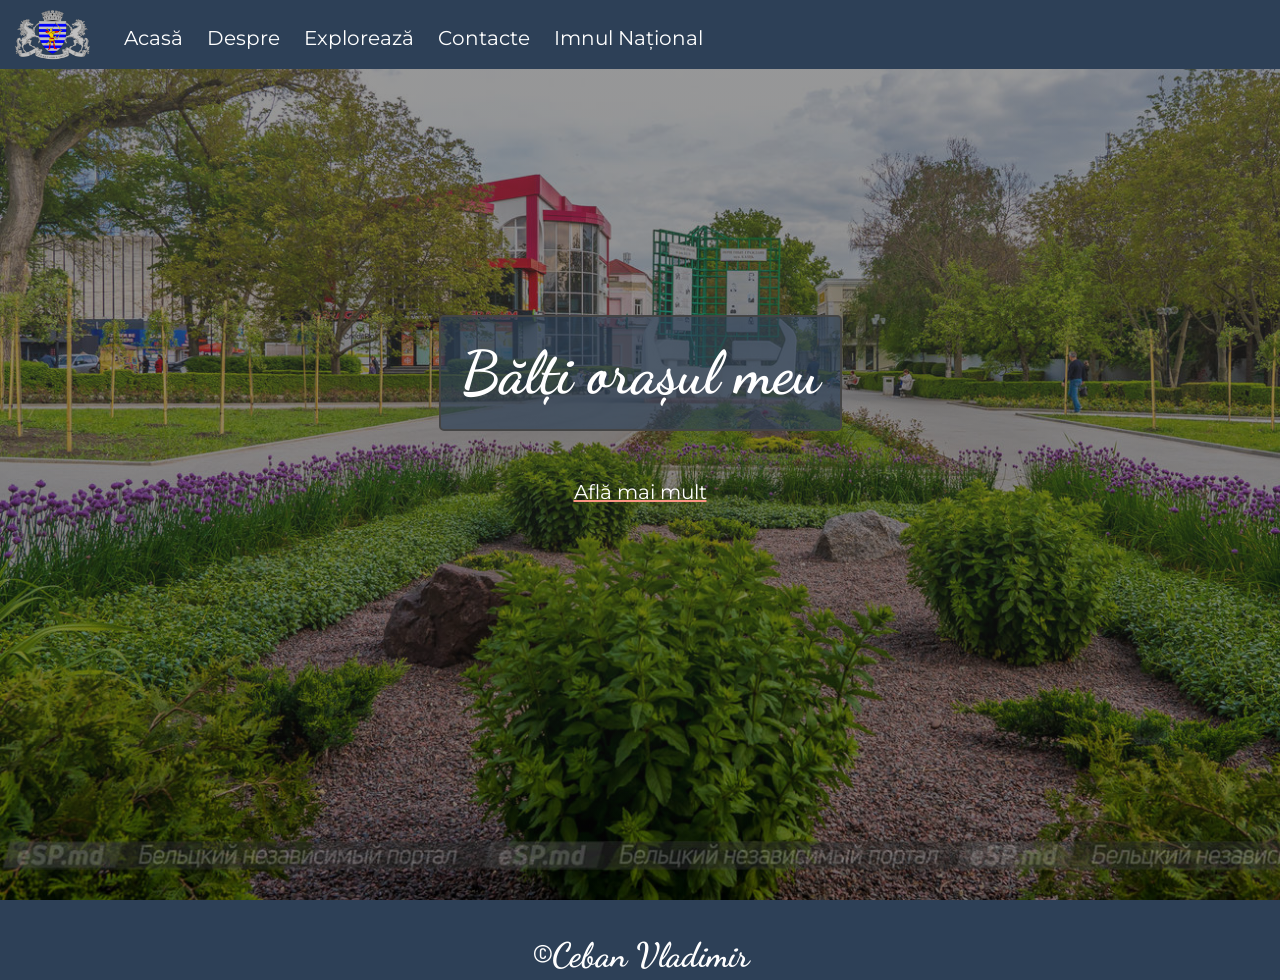
<file: index.html>
<!DOCTYPE html>
<html>
<head>
    <meta charset="UTF-8">
    <meta name="viewport" content="width=device-width, initial-scale=1.0">
    <link rel="stylesheet" href="css/style.css">
 <link rel="stylesheet" href="https://cdnjs.cloudflare.com/ajax/libs/font-awesome/6.1.1/css/all.min.css"/>
 <link rel="icon" href="images/favicon.png">
    <script src="js/script.js"></script> 
      <title>Bălți-localitatea mea</title>
      
</head>
<body>
    <header>
      <img class="logo" src="images/flag.jpg">
      <navbar> 
<a href="../index.html">Acasă</a>
<a href="pages/despre.html">Despre</a>
<a href="pages/exploreaza">Explorează</a>
<a href="pages/contacte.html">Contacte</a>
 <a href="pages/Imn.html">Imnul Național</a>

      </navbar>
    </header>
    <main>
<section id="index">
  <div class="index-info">
   <h1>Bălți orașul meu</h1><br>
   <a href="pages/despre.html" class="link-index">Află mai mult</a>
</div>
</section>

    </main>
    <footer>
     <h2 ><span>©Ceban Vladimir</span></h2>
    </footer>
</body>
</html>
</file>
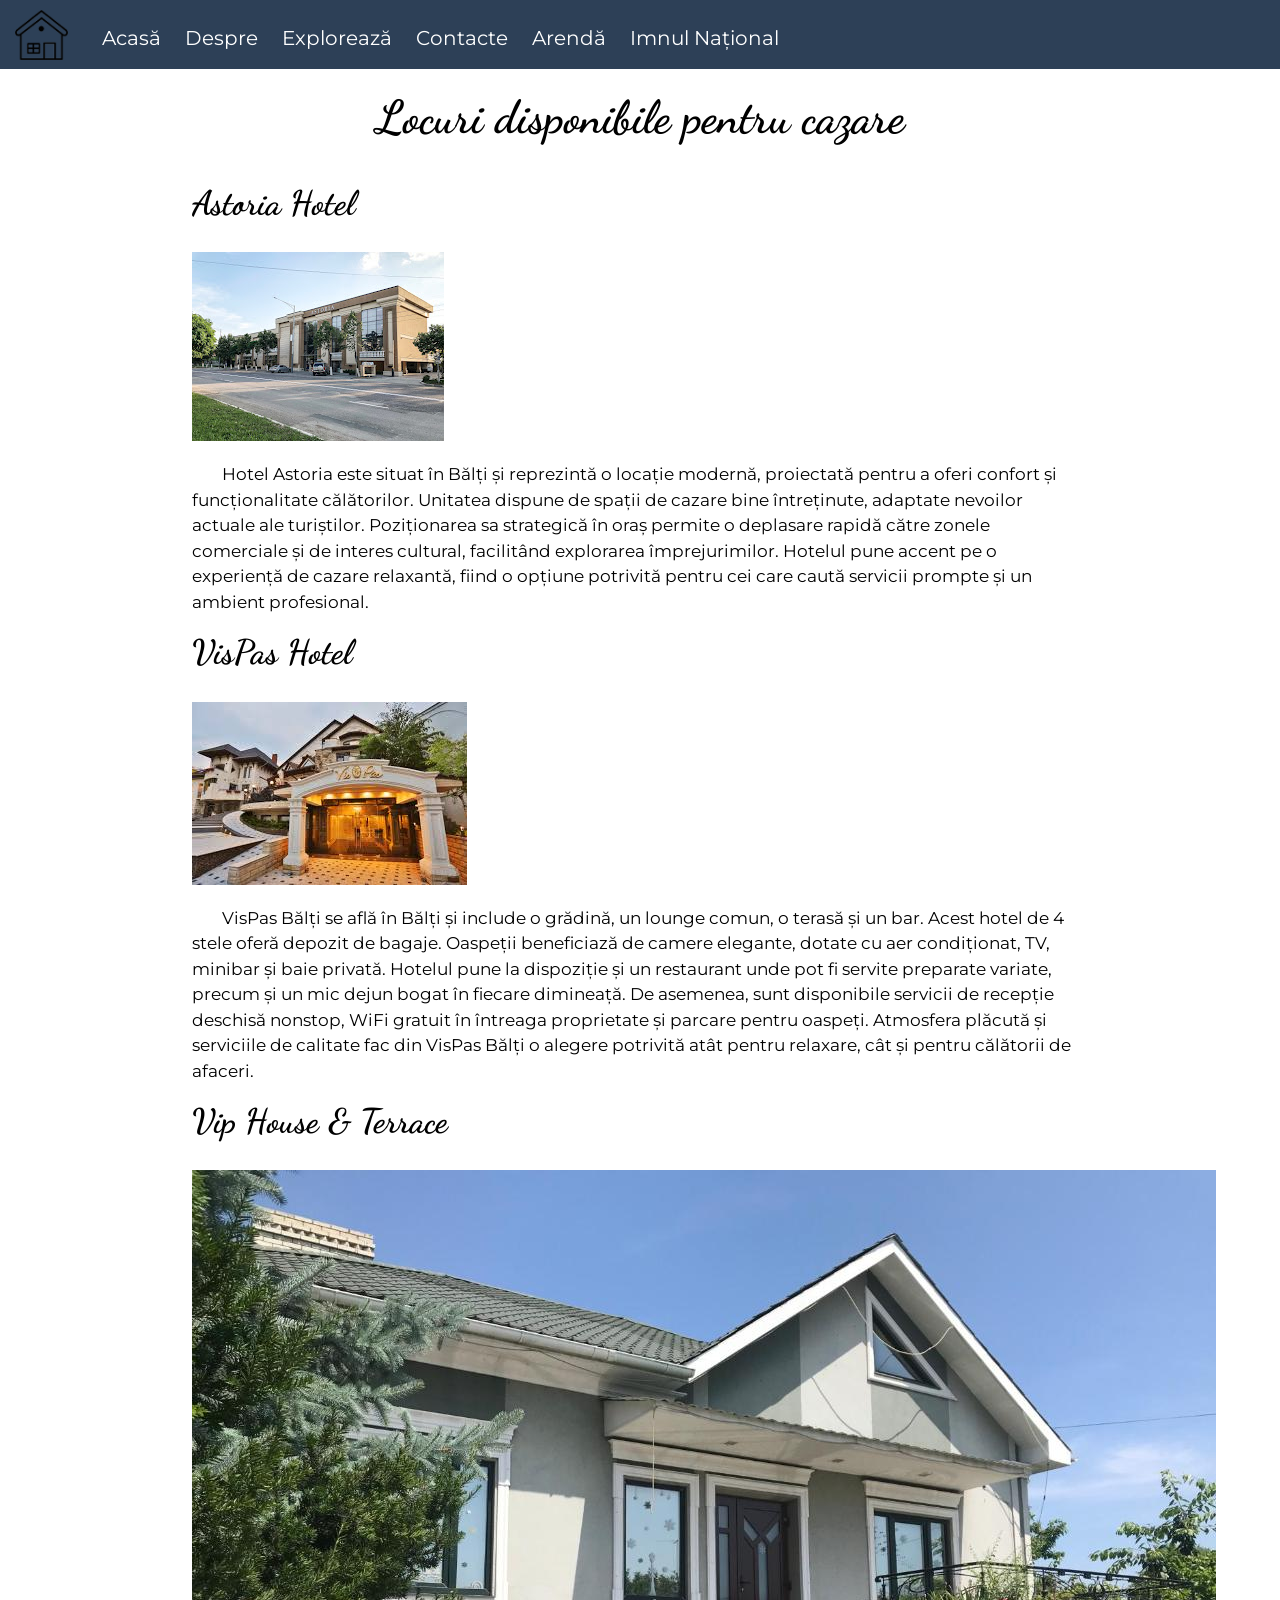
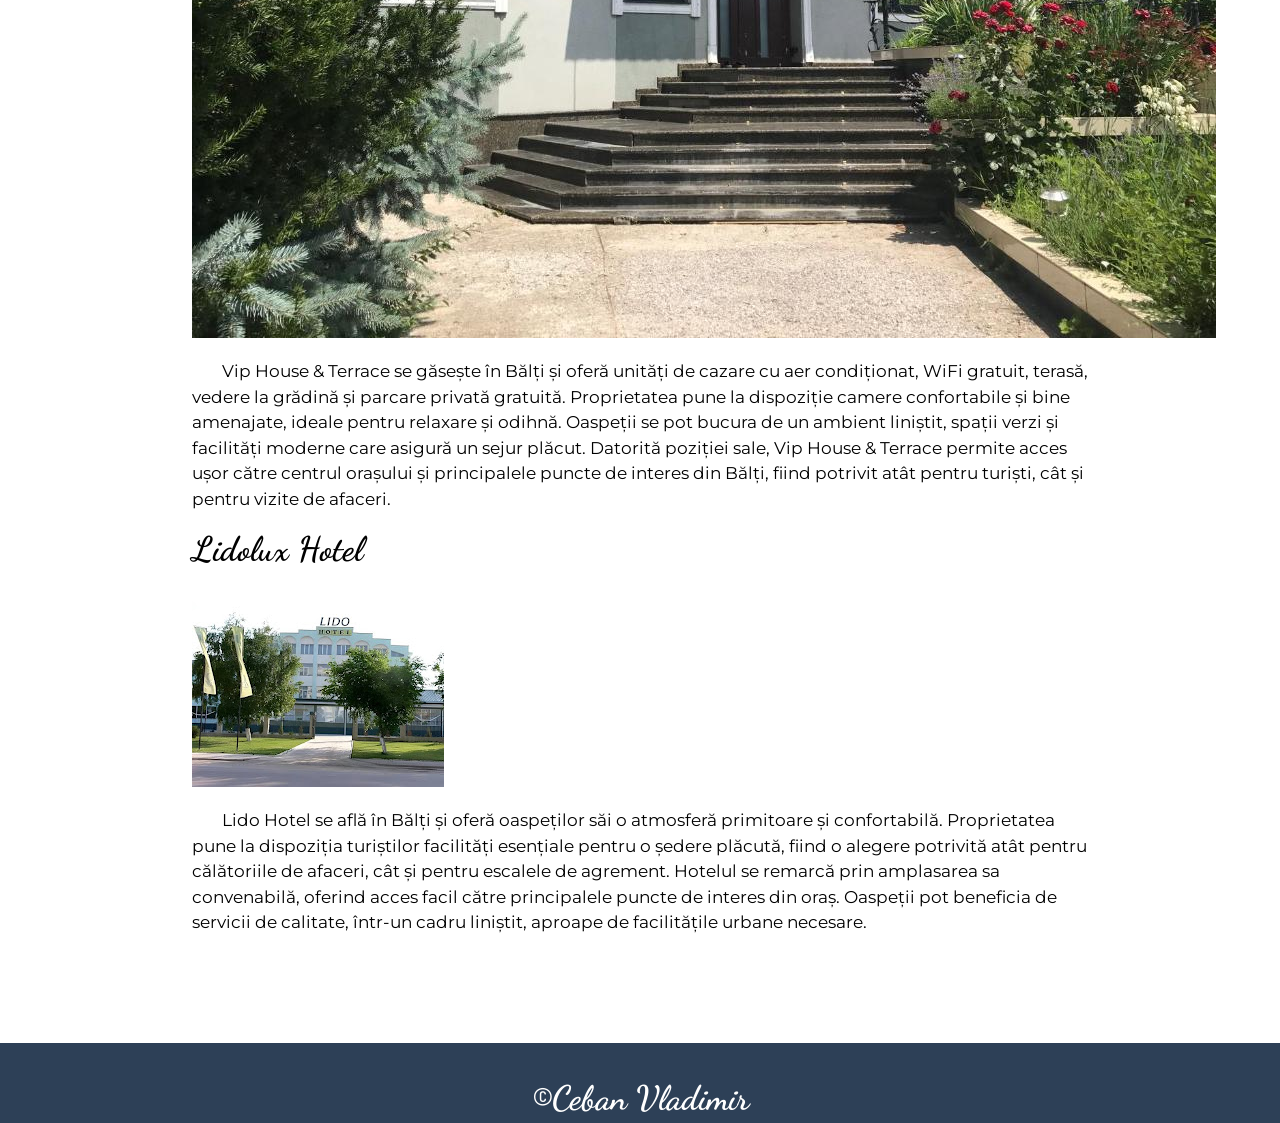
<file: pages/Arenda.html>
<!DOCTYPE html>
<html lang="en">
<head>
    <meta charset="UTF-8">
    <meta name="viewport" content="width=device-width, initial-scale=1.0">

<link rel="stylesheet" href="../css/style.css">
<link rel="stylesheet" href="https://cdnjs.cloudflare.com/ajax/libs/font-awesome/6.1.1/css/all.min.css"/>
<link rel="icon" href="../images/favicon.png">
<script src="../js/script.js"></script>



    <title>Bălți - orașul meu</title>
</head>
<body>

    <header>
        <img class="logo" src="../images/house.png" alt="Логотип">
        <navbar> 
                <a href="../index.html">Acasă</a>
            <a href="../pages/despre.html">Despre</a>
            <a href="../pages/exploreaza.html">Explorează</a>
            <a href="../pages/contacte.html">Contacte</a>
            <a href="../pages/Arenda.html">Arendă</a>
            <a href="../pages/imn.html">Imnul Național</a>
            
        </navbar>
             <i id="hamburger" onclick="mobileMenu()" class="fa-solid fa-bars"></i>
    </header>

    <main>

        <section>
            <h1 class="centered">Locuri disponibile pentru cazare</h1>

            <div class="loc1">

                <h2>Astoria Hotel </h2>
                <a href="http://www.astoria.md/">
                <img src="../images/astore.jpg" alt="Памятник Штефану Великому">
                </a>
                <p>
Hotel Astoria este situat în Bălți și reprezintă o locație modernă, proiectată pentru a oferi confort și funcționalitate călătorilor. Unitatea dispune de spații de cazare bine întreținute, adaptate nevoilor actuale ale turiștilor. Poziționarea sa strategică în oraș permite o deplasare rapidă către zonele comerciale și de interes cultural, facilitând explorarea împrejurimilor. Hotelul pune accent pe o experiență de cazare relaxantă, fiind o opțiune potrivită pentru cei care caută servicii prompte și un ambient profesional.

                </p>
                  
            </div>

            <div class="loc1">
                <h2>VisPas Hotel</h2>
                <a href="https://www.booking.com/hotel/md/vispas-balti.ro.html?aid=356980&label=gog235jc-10CAMY6QcoggJCBWJhbHRpSCBYA2iOAYgBAZgBM7gBF8gBDNgBA-gBAfgBAYgCAagCAbgCnbGYzwbAAgHSAiRjNzgwMGY2ZS0wOGU5LTQ4MTctYjFhMi0xNmVmMzRiOTc3Y2LYAgHgAgE&sid=5adafab9e6fa892282bb2fe4f128343d&dest_id=2124901&dest_type=hotel&dist=0&group_adults=2&group_children=0&hapos=1&hpos=1&nflt=sth%3D8&no_rooms=1&req_adults=2&req_children=0&room1=A%2CA&sb_price_type=total&sr_order=popularity&srepoch=1776689996&srpvid=72195b643d5111f0&type=total&ucfs=1&">
                <img src="../images/cazare2.png" alt="Памятник Штефану Великому">
                </a>
                <p>VisPas Bălți se află în Bălți și include o grădină, un lounge comun, o terasă și un bar. Acest hotel de 4 stele oferă depozit de bagaje.

Oaspeții beneficiază de camere elegante, dotate cu aer condiționat, TV, minibar și baie privată. Hotelul pune la dispoziție și un restaurant unde pot fi servite preparate variate, precum și un mic dejun bogat în fiecare dimineață.

De asemenea, sunt disponibile servicii de recepție deschisă nonstop, WiFi gratuit în întreaga proprietate și parcare pentru oaspeți. Atmosfera plăcută și serviciile de calitate fac din VisPas Bălți o alegere potrivită atât pentru relaxare, cât și pentru călătorii de afaceri.
                </p>
            </div>

            <div class="loc1">
                <h2>Vip House & Terrace  </h2>
                <a href="https://www.booking.com/hotel/md/vip-house.ro.html?aid=356980&label=gog235jc-10CAMY6QcoggJCBWJhbHRpSCBYA2iOAYgBAZgBM7gBF8gBDNgBA-gBAfgBAYgCAagCAbgCnbGYzwbAAgHSAiRjNzgwMGY2ZS0wOGU5LTQ4MTctYjFhMi0xNmVmMzRiOTc3Y2LYAgHgAgE&sid=5adafab9e6fa892282bb2fe4f128343d&dest_id=5125071&dest_type=hotel&dist=0&group_adults=2&group_children=0&hapos=21&hpos=21&nflt=sth%3D8&no_rooms=1&req_adults=2&req_children=0&room1=A%2CA&sb_price_type=total&sr_order=popularity&srepoch=1776690227&srpvid=6c455b98709b06c9&type=total&ucfs=1&">
                <img src="../images/cazare3.png" alt="Памятник Штефану Великому">
                </a>
                <p>Vip House & Terrace se găsește în Bălți și oferă unități de cazare cu aer condiționat, WiFi gratuit, terasă, vedere la grădină și parcare privată gratuită.

Proprietatea pune la dispoziție camere confortabile și bine amenajate, ideale pentru relaxare și odihnă. Oaspeții se pot bucura de un ambient liniștit, spații verzi și facilități moderne care asigură un sejur plăcut.

Datorită poziției sale, Vip House & Terrace permite acces ușor către centrul orașului și principalele puncte de interes din Bălți, fiind potrivit atât pentru turiști, cât și pentru vizite de afaceri.
                </p>

            </div>

            <div class="loc1">
                <h2> Lidolux Hotel</h2>
               <a href="http://lidolux.md/">
                <img src="../images/lidux.jpg" alt="Памятник Штефану Великому">
                </a>
                <p>
Lido Hotel se află în Bălți și oferă oaspeților săi o atmosferă primitoare și confortabilă. Proprietatea pune la dispoziția turiștilor facilități esențiale pentru o ședere plăcută, fiind o alegere potrivită atât pentru călătoriile de afaceri, cât și pentru escalele de agrement. Hotelul se remarcă prin amplasarea sa convenabilă, oferind acces facil către principalele puncte de interes din oraș. Oaspeții pot beneficia de servicii de calitate, într-un cadru liniștit, aproape de facilitățile urbane necesare.
                </p>

            </div>


        </section>

    </main>

    <footer>
      <h2 ><span>©Ceban Vladimir</span></h2>
    </footer>
</body>
</html>
</file>
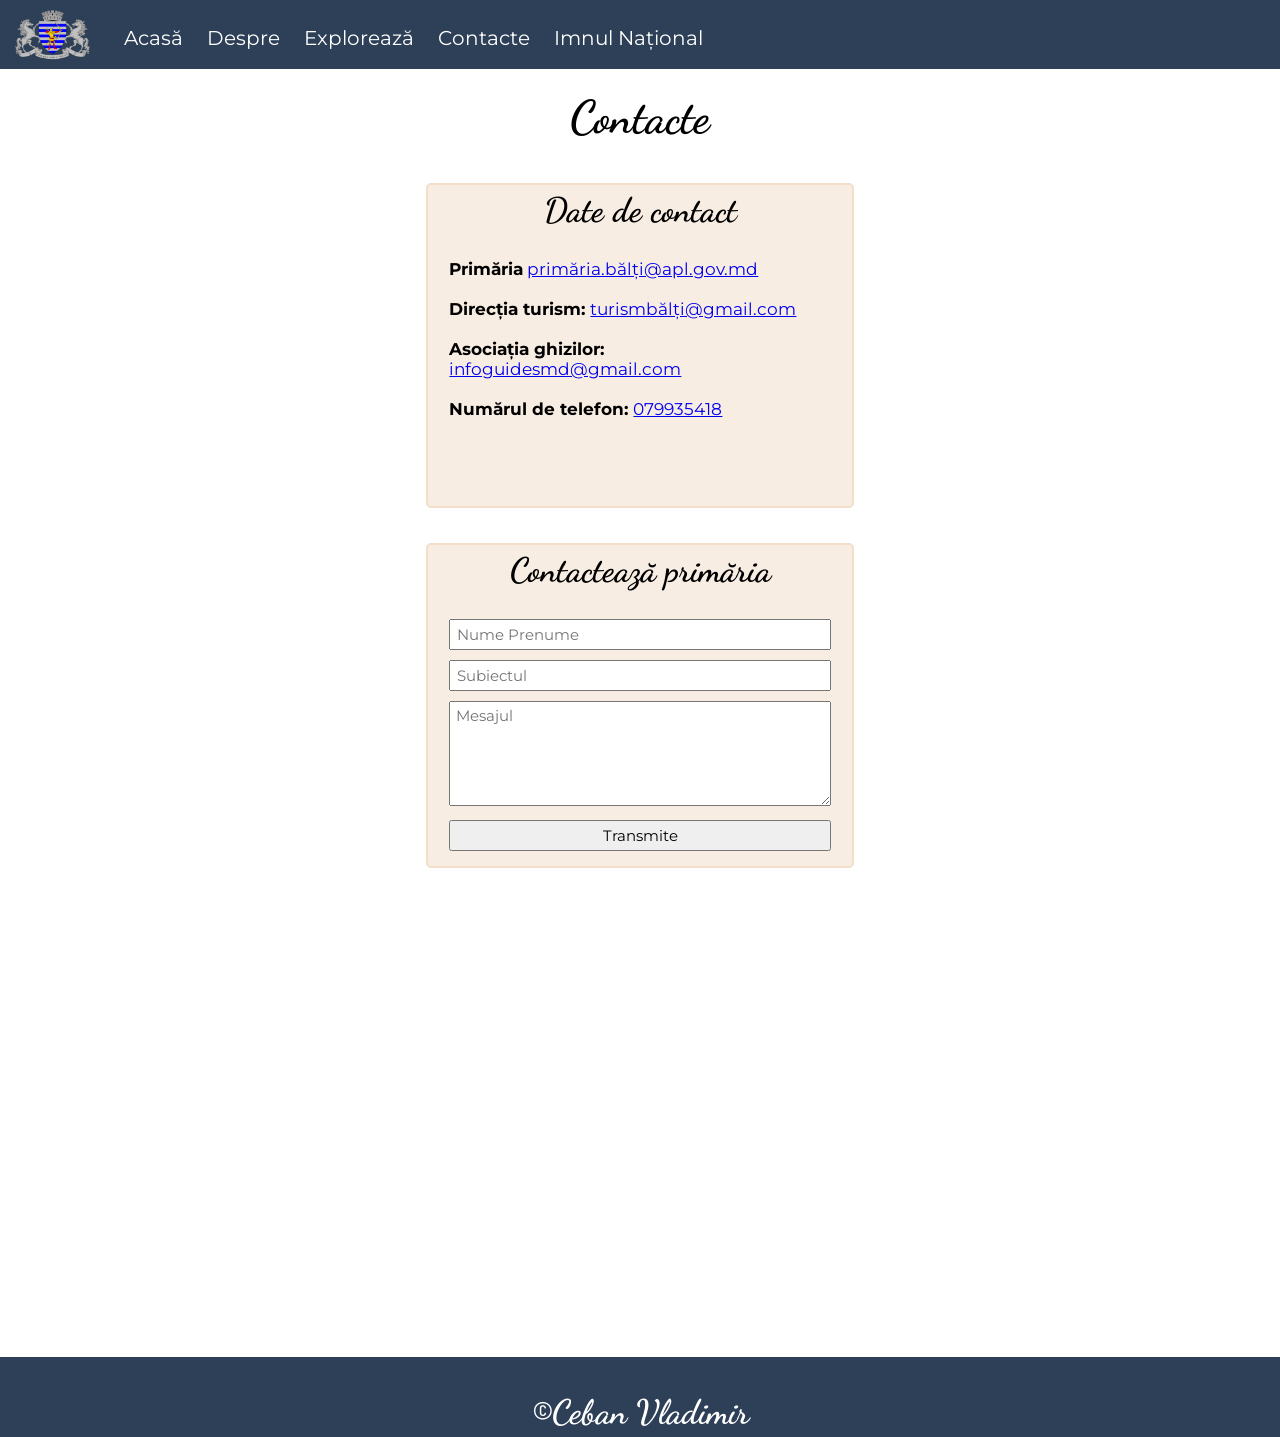
<file: pages/contacte.html>
<!DOCTYPE html>
<html>

<head>
    <meta charset="UTF-8">
    <meta name="viewport" content="width-device-width, initial-scale=1.0">

    <link rel="stylesheet" href="../css/style.css">
    <link rel="stylesheet" href="https://cdnjs.cloudflare.com/ajax/libs/font-awesome/6.1.1/css/all.min.css" />
    <link rel="icon" href="../images/favicon.png">
    <script src="../js/script.js"></script>

    <title>Bălți - Localitatea mea</title>
</head>

<body>

    <header>
        <img class="logo" src="../images/flag.jpg">
        <navbar>
            <a href="../index.html">Acasă</a>
            <a href="../pages/despre.html">Despre</a>
            <a href="../pages/exploreaza.html">Explorează</a>
            <a href="../pages/contacte.html">Contacte</a>
            <a href="../pages/Imn.html">Imnul Național</a>
        </navbar>
        <i id="hamburger" onclick="mobileMenu()" class="fa-solid fa-bars"></i>
    </header>

    <main>

        <section>
            <h1 class="centered">Contacte</h1>
            <div class="row">
                <div class="col-50">
                    <div class="contacte">
                        <h2 class="centered">Date de contact</h2>
                        <b>Primăria</b>
                        <a href="mailto:primaria.bălți@apl.gov.md">primăria.bălți@apl.gov.md</a>
                    </br> </br>

                      <b>Direcția turism: </b>
                        <a href="mailto:turismbălți@gmail.com">turismbălți@gmail.com</a>
                    </br> </br>
                      <b>Asociația ghizilor: </b>
                        <a href="mailto:infoguidesro@gmail.com">infoguidesmd@gmail.com</a>
                    </br> </br>
                      <b>Numărul de telefon: </b>
                        <a href="tel:079935418">079935418</a>
                    </br>
                    </div>
                </div>
                <div class="col-50">
                    <form class="cform">
                        <h2 class="centered">Contactează primăria</h2>
                        <input type="text" placeholder="Nume Prenume">
                        <input type="text" placeholder="Subiectul">
                        <textarea rows="5" placeholder="Mesajul"></textarea>
                        <input type="submit" value="Transmite">
                    </form>
                </div>
            </div>
<br/>

            <iframe class="harta"
                <iframe src="https://www.google.com/maps/embed?pb=!1m14!1m8!1m3!1d18042.374939508416!2d27.902785247252133!3d47.761761828744284!3m2!1i1024!2i768!4f13.1!3m3!1m2!1s0x40cb673a731f2613%3A0x75ffb7a54ede02d9!2zQsSDbMibaSwgTW9sZG92YQ!5e0!3m2!1sro!2s!4v1775476077686!5m2!1sro!2s" width="600" height="450" style="border:0;" allowfullscreen="" loading="lazy" referrerpolicy="no-referrer-when-downgrade"></iframe>
                
                </iframe>
        </section>


    </main>

    <footer>
      <h2 ><span>©Ceban Vladimir</span></h2>
    </footer>

</body>

</html>
</file>
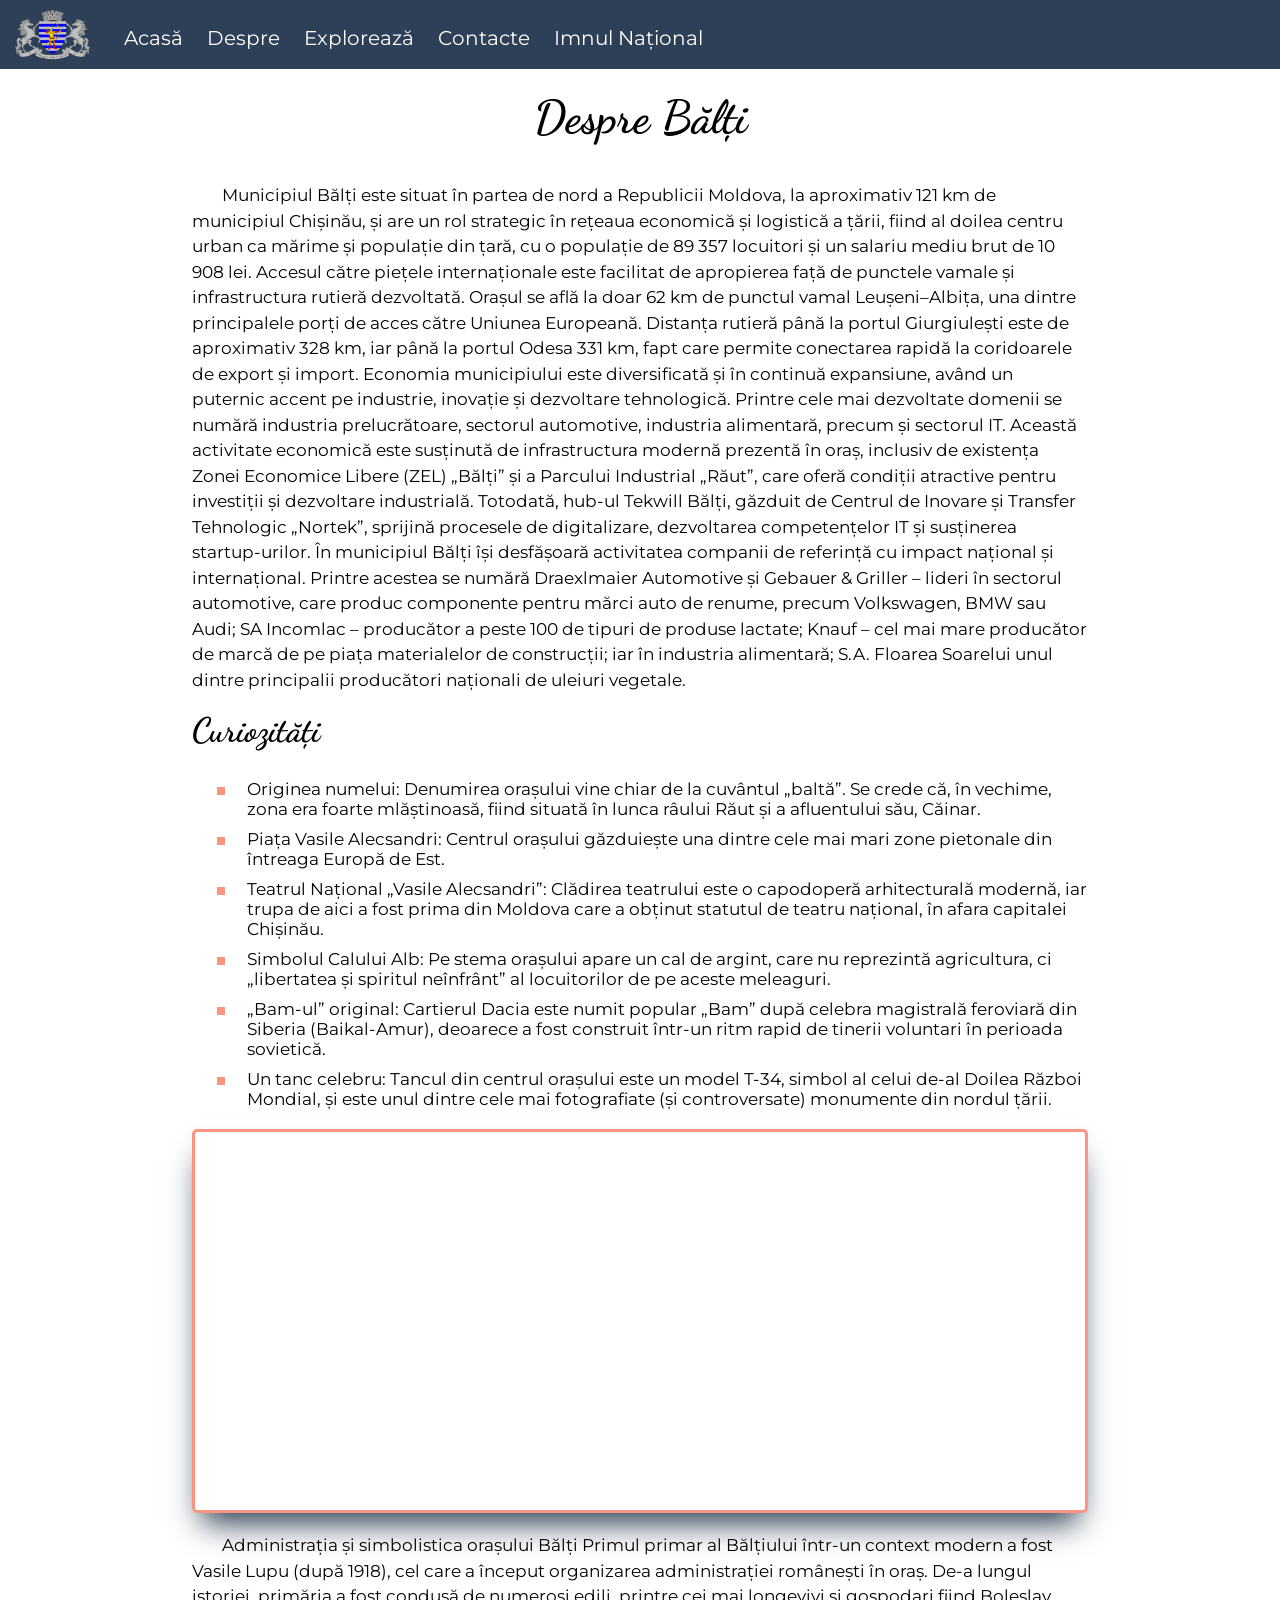
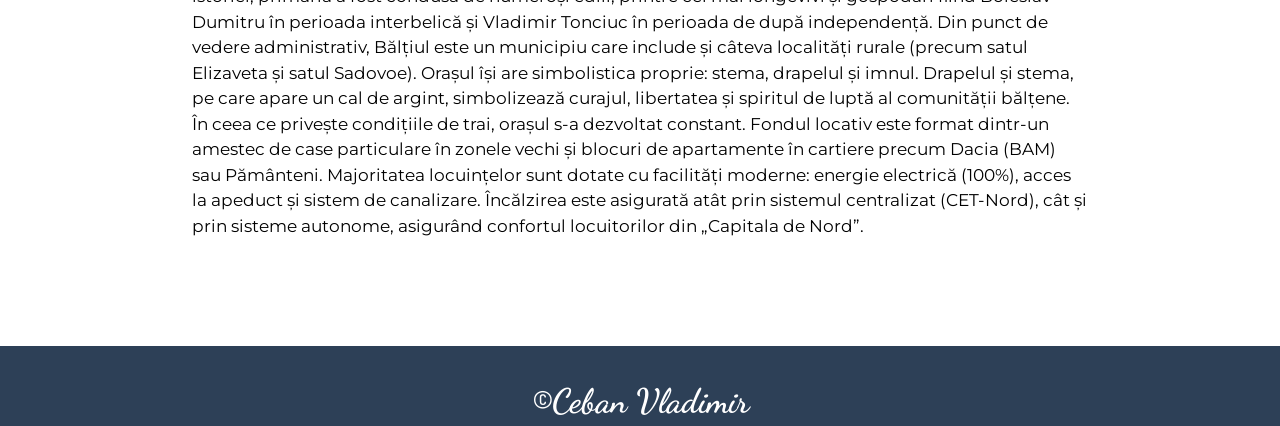
<file: pages/despre.html>
<!DOCTYPE html>
<html>
<head>
    <meta charset="UTF-8">
    <meta name="viewport" content="width=device-width, initial-scale=1.0">
    <link rel="stylesheet" href="../css/style.css">
 <link rel="stylesheet" href="https://cdnjs.cloudflare.com/ajax/libs/font-awesome/6.1.1/css/all.min.css"/>
 <link rel="icon" href="../images/favicon.png">
    <script src="../images/flag.jpg"></script> 
      <title>Balți-localitatea mea</title>
      
</head>
<body>
    <header>
      <img class="logo" src="../images/flag.jpg">
      <navbar> 
<a href="../index.html">Acasă</a>
<a href="../pages/despre.html">Despre</a>
<a href="../pages/exploreaza.html">Explorează</a>
<a href="../pages/contacte.html">Contacte</a>
<a href="../pages/Imn.html">Imnul Național</a>

      </navbar>
    </header>
    <main>
<section>
   <h1 class="centered">Despre Bălți</h1>

<p>
Municipiul Bălți este situat în partea de nord a Republicii Moldova, la aproximativ 121 km de municipiul Chișinău, și are un rol strategic în rețeaua economică și logistică a țării, fiind al doilea centru urban ca mărime și populație din țară, cu o populație de 89 357 locuitori și un salariu mediu brut de 10 908 lei.
Accesul către piețele internaționale este facilitat de apropierea față de punctele vamale și infrastructura rutieră dezvoltată. Orașul se află la doar 62 km de punctul vamal Leușeni–Albița, una dintre principalele porți de acces către Uniunea Europeană. Distanța rutieră până la portul Giurgiulești este de aproximativ 328 km, iar până la portul Odesa 331 km, fapt care permite conectarea rapidă la coridoarele de export și import.
Economia municipiului este diversificată și în continuă expansiune, având un puternic accent pe industrie, inovație și dezvoltare tehnologică. Printre cele mai dezvoltate domenii se numără industria prelucrătoare, sectorul automotive, industria alimentară, precum și sectorul IT. Această activitate economică este susținută de infrastructura modernă prezentă în oraș, inclusiv de existența Zonei Economice Libere (ZEL) „Bălți” și a Parcului Industrial „Răut”, care oferă condiții atractive pentru investiții și dezvoltare industrială. Totodată, hub-ul Tekwill Bălți, găzduit de Centrul de Inovare și Transfer Tehnologic „Nortek”, sprijină procesele de digitalizare, dezvoltarea competențelor IT și susținerea startup-urilor.
În municipiul Bălți își desfășoară activitatea companii de referință cu impact național și internațional. Printre acestea se numără Draexlmaier Automotive și Gebauer & Griller – lideri în sectorul automotive, care produc componente pentru mărci auto de renume, precum Volkswagen, BMW sau Audi; SA Incomlac – producător a peste 100 de tipuri de produse lactate; Knauf – cel mai mare producător de marcă de pe piața materialelor de construcții; iar în industria alimentară; S.A. Floarea Soarelui unul dintre principalii producători naționali de uleiuri vegetale.

</p>

<h2>Curiozități</h2>
<ul type="disc">
    <li> Originea numelui: Denumirea orașului vine chiar de la cuvântul „baltă”. Se crede că, în vechime, zona era foarte mlăștinoasă, fiind situată în lunca râului Răut și a afluentului său, Căinar.    </li>

<li>Piața Vasile Alecsandri: Centrul orașului găzduiește una dintre cele mai mari zone pietonale din întreaga Europă de Est.</li>
<li>Teatrul Național „Vasile Alecsandri”: Clădirea teatrului este o capodoperă arhitecturală modernă, iar trupa de aici a fost prima din Moldova care a obținut statutul de teatru național, în afara capitalei Chișinău.</li>
<li>Simbolul Calului Alb: Pe stema orașului apare un cal de argint, care nu reprezintă agricultura, ci „libertatea și spiritul neînfrânt” al locuitorilor de pe aceste meleaguri.</li>
<li>„Bam-ul” original: Cartierul Dacia este numit popular „Bam” după celebra magistrală feroviară din Siberia (Baikal-Amur), deoarece a fost construit într-un ritm rapid de tinerii voluntari în perioada sovietică.</li>
<li>Un tanc celebru: Tancul din centrul orașului este un model T-34, simbol al celui de-al Doilea Război Mondial, și este unul dintre cele mai fotografiate (și controversate) monumente din nordul țării.</li>
</ul>


<iframe class="vframe" src="https://www.youtube.com/embed/0PGiA3L0Sao" title="Balti Moldova , by DJI Mavic Air" frameborder="0" allow="accelerometer; autoplay; clipboard-write; encrypted-media; gyroscope; picture-in-picture; web-share" referrerpolicy="strict-origin-when-cross-origin" allowfullscreen></iframe>
<p>
    Administrația și simbolistica orașului Bălți
Primul primar al Bălțiului într-un context modern a fost Vasile Lupu (după 1918), cel care a început organizarea administrației românești în oraș. De-a lungul istoriei, primăria a fost condusă de numeroși edili, printre cei mai longevivi și gospodari fiind Boleslav Dumitru în perioada interbelică și Vladimir Tonciuc în perioada de după independență.

Din punct de vedere administrativ, Bălțiul este un municipiu care include și câteva localități rurale (precum satul Elizaveta și satul Sadovoe). Orașul își are simbolistica proprie: stema, drapelul și imnul. Drapelul și stema, pe care apare un cal de argint, simbolizează curajul, libertatea și spiritul de luptă al comunității bălțene.

În ceea ce privește condițiile de trai, orașul s-a dezvoltat constant. Fondul locativ este format dintr-un amestec de case particulare în zonele vechi și blocuri de apartamente în cartiere precum Dacia (BAM) sau Pământeni. Majoritatea locuințelor sunt dotate cu facilități moderne: energie electrică (100%), acces la apeduct și sistem de canalizare. Încălzirea este asigurată atât prin sistemul centralizat (CET-Nord), cât și prin sisteme autonome, asigurând confortul locuitorilor din „Capitala de Nord”.
</p>

</section>

    </main>
    <footer>
      <h2 ><span>©Ceban Vladimir</span></h2>
    </footer>
</body>
</html>
</file>
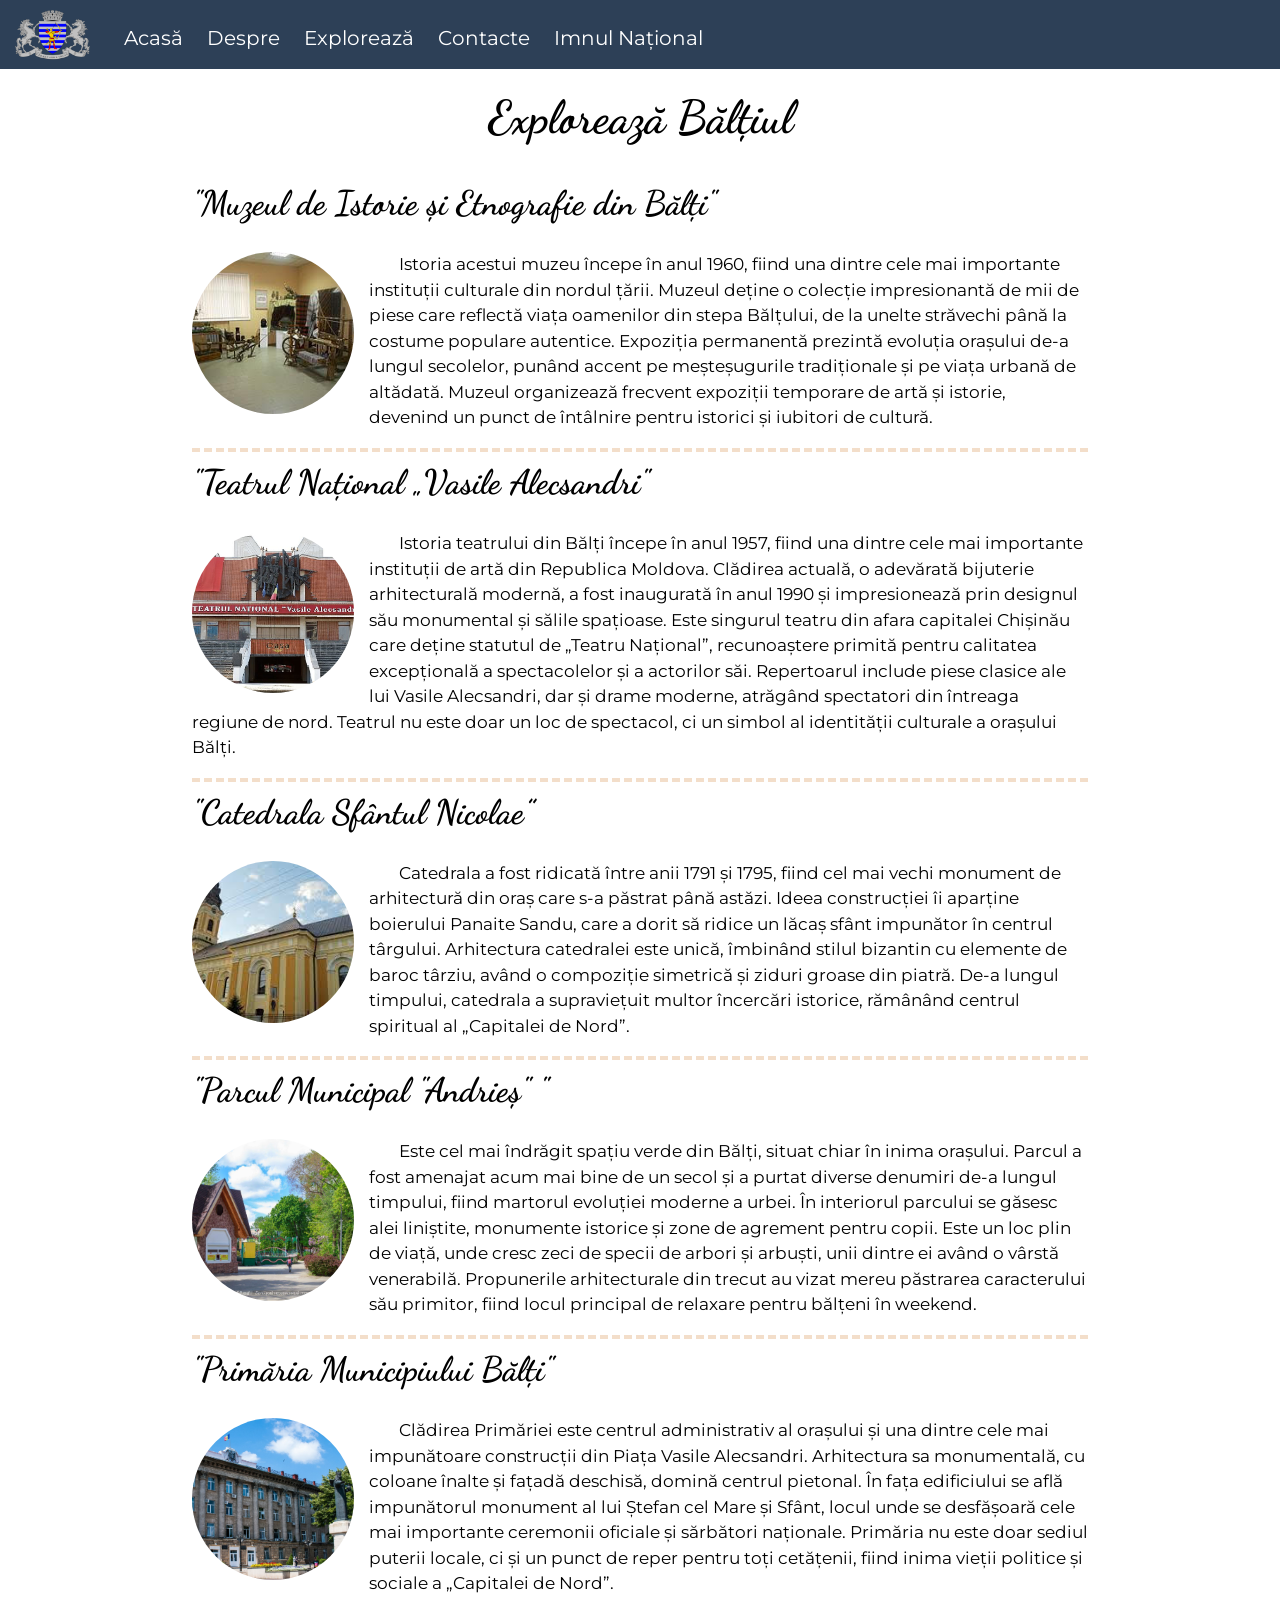
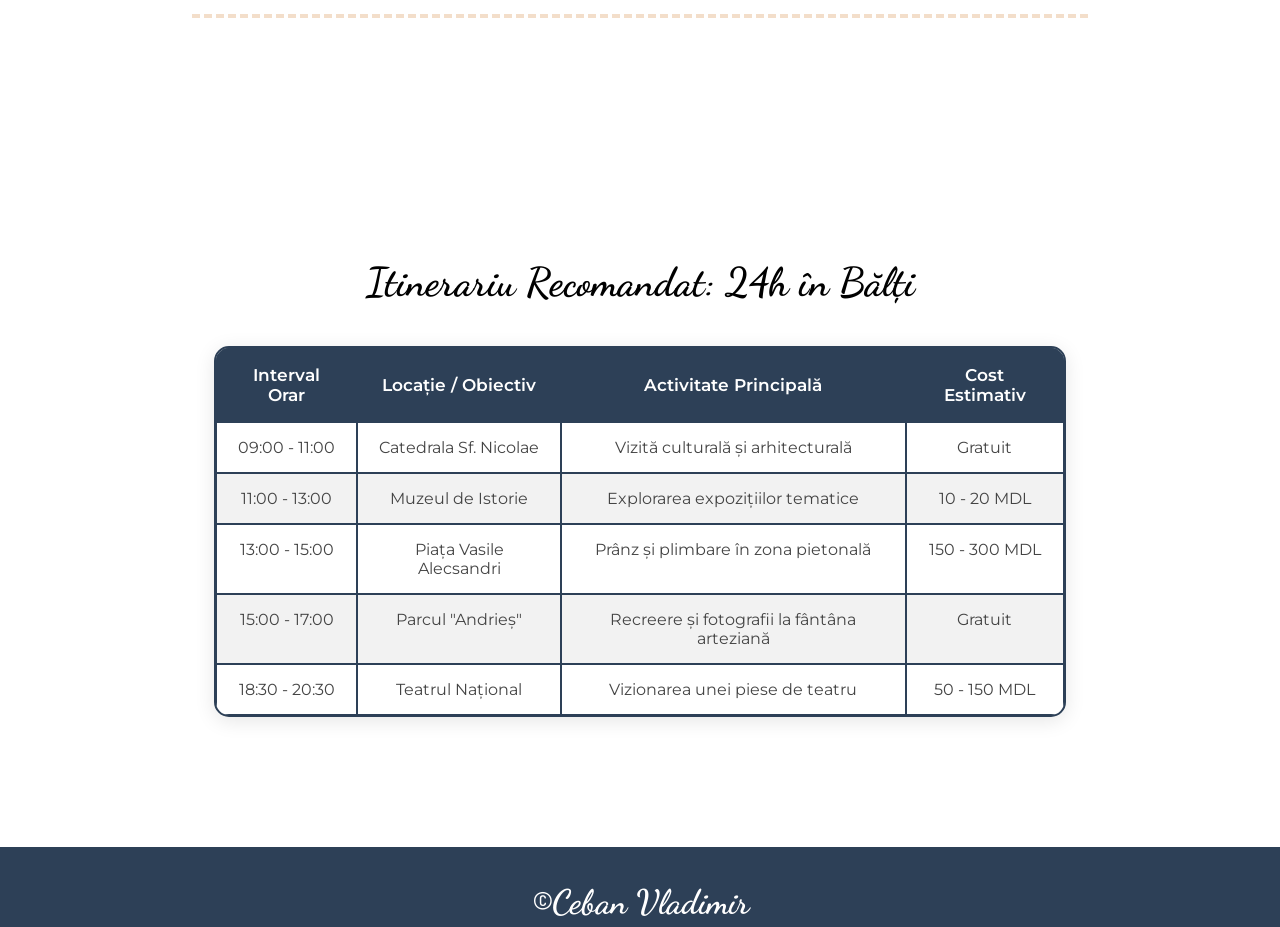
<file: pages/exploreaza.html>
<!DOCTYPE html>
<html>
<head>
    <meta charset="UTF-8">
    <meta name="viewport" content="width=device-width, initial-scale=1.0">
    <link rel="stylesheet" href="../css/style.css">
 <link rel="stylesheet" href="https://cdnjs.cloudflare.com/ajax/libs/font-awesome/6.1.1/css/all.min.css"/>
 <link rel="icon" href="../images/favicon.png">
    <script src="../images/flag.jpg"></script> 
      <title>Balți-localitatea mea</title>
      
</head>
<body>
    <header>
      <img class="logo" src="../images/flag.jpg">
      <navbar> 
<a href="../index.html">Acasă</a>
<a href="../pages/despre.html">Despre</a>
<a href="../pages/exploreaza.html">Explorează</a>
<a href="../pages/contacte.html">Contacte</a>
<a href="../pages/Imn.html">Imnul Național</a>

      </navbar>
    </header>
    <main>
<section>
   <h1 class="centered">Explorează Bălțiul</h1>
<div class="loc">
    <h2>"Muzeul de Istorie și Etnografie din Bălți"</h2>
    <img src="../images/muzeu.jpg">
    <p>
Istoria acestui muzeu începe în anul 1960, fiind una dintre cele mai importante instituții culturale din nordul țării. Muzeul deține o colecție impresionantă de mii de piese care reflectă viața oamenilor din stepa Bălțului, de la unelte străvechi până la costume populare autentice. Expoziția permanentă prezintă evoluția orașului de-a lungul secolelor, punând accent pe meșteșugurile tradiționale și pe viața urbană de altădată. Muzeul organizează frecvent expoziții temporare de artă și istorie, devenind un punct de întâlnire pentru istorici și iubitori de cultură.
    </p>
</div>

<div class="loc">
    <h2>"Teatrul Național „Vasile Alecsandri"</h2>
    <img src="../images/1.jpg">
    <p>
        Istoria teatrului din Bălți începe în anul 1957, fiind una dintre cele mai importante instituții de artă din Republica Moldova. Clădirea actuală, o adevărată bijuterie arhitecturală modernă, a fost inaugurată în anul 1990 și impresionează prin designul său monumental și sălile spațioase. Este singurul teatru din afara capitalei Chișinău care deține statutul de „Teatru Național”, recunoaștere primită pentru calitatea excepțională a spectacolelor și a actorilor săi. Repertoarul include piese clasice ale lui Vasile Alecsandri, dar și drame moderne, atrăgând spectatori din întreaga regiune de nord. Teatrul nu este doar un loc de spectacol, ci un simbol al identității culturale a orașului Bălți.
    </p>
</div>
<div class="loc">
    <h2>"Catedrala Sfântul Nicolae”</h2>
    <img src="../images/centru3.jpg">
    <p>
    Catedrala a fost ridicată între anii 1791 și 1795, fiind cel mai vechi monument de arhitectură din oraș care s-a păstrat până astăzi. Ideea construcției îi aparține boierului Panaite Sandu, care a dorit să ridice un lăcaș sfânt impunător în centrul târgului. Arhitectura catedralei este unică, îmbinând stilul bizantin cu elemente de baroc târziu, având o compoziție simetrică și ziduri groase din piatră. De-a lungul timpului, catedrala a supraviețuit multor încercări istorice, rămânând centrul spiritual al „Capitalei de Nord”.    
    </p>
</div>
<div class="loc">
    <h2>"Parcul Municipal "Andrieș" "</h2>
    <img src="../images/strada.jpg">
    <p>
        Este cel mai îndrăgit spațiu verde din Bălți, situat chiar în inima orașului. Parcul a fost amenajat acum mai bine de un secol și a purtat diverse denumiri de-a lungul timpului, fiind martorul evoluției moderne a urbei. În interiorul parcului se găsesc alei liniștite, monumente istorice și zone de agrement pentru copii. Este un loc plin de viață, unde cresc zeci de specii de arbori și arbuști, unii dintre ei având o vârstă venerabilă. Propunerile arhitecturale din trecut au vizat mereu păstrarea caracterului său primitor, fiind locul principal de relaxare pentru bălțeni în weekend.
    </p>
</div>
<div class="loc">
    <h2>"Primăria Municipiului Bălți"</h2>
    <img src="../images/monument.jpg">
    <p>
Clădirea Primăriei este centrul administrativ al orașului și una dintre cele mai impunătoare construcții din Piața Vasile Alecsandri. Arhitectura sa monumentală, cu coloane înalte și fațadă deschisă, domină centrul pietonal. În fața edificiului se află impunătorul monument al lui Ștefan cel Mare și Sfânt, locul unde se desfășoară cele mai importante ceremonii oficiale și sărbători naționale. Primăria nu este doar sediul puterii locale, ci și un punct de reper pentru toți cetățenii, fiind inima vieții politice și sociale a „Capitalei de Nord”.
    </p>
</div>
</section>
   <section class="centered">
    <h2 style="margin-top: 50px; font-family: 'Dancing Script', cursive; font-size: 2.5rem;">Itinerariu Recomandat: 24h în Bălți</h2>
    
    <table class="itinerariu-table">
        <thead>
            <tr>
                <th>Interval Orar</th>
                <th>Locație / Obiectiv</th>
                <th>Activitate Principală</th>
                <th>Cost Estimativ</th>
            </tr>
        </thead>
        <tbody>
            <tr>
                <td>09:00 - 11:00</td>
                <td>Catedrala Sf. Nicolae</td>
                <td>Vizită culturală și arhitecturală</td>
                <td>Gratuit</td>
            </tr>
            <tr>
                <td>11:00 - 13:00</td>
                <td>Muzeul de Istorie</td>
                <td>Explorarea expozițiilor tematice</td>
                <td>10 - 20 MDL</td>
            </tr>
            <tr>
                <td>13:00 - 15:00</td>
                <td>Piața Vasile Alecsandri</td>
                <td>Prânz și plimbare în zona pietonală</td>
                <td>150 - 300 MDL</td>
            </tr>
            <tr>
                <td>15:00 - 17:00</td>
                <td>Parcul "Andrieș"</td>
                <td>Recreere și fotografii la fântâna arteziană</td>
                <td>Gratuit</td>
            </tr>
            <tr>
                <td>18:30 - 20:30</td>
                <td>Teatrul Național</td>
                <td>Vizionarea unei piese de teatru</td>
                <td>50 - 150 MDL</td>
            </tr>
        </tbody>
    </table>
</section>

    </main>
    <footer>
      <h2 ><span>©Ceban Vladimir</span></h2>
    </footer>


    
</body>
</html>
</file>
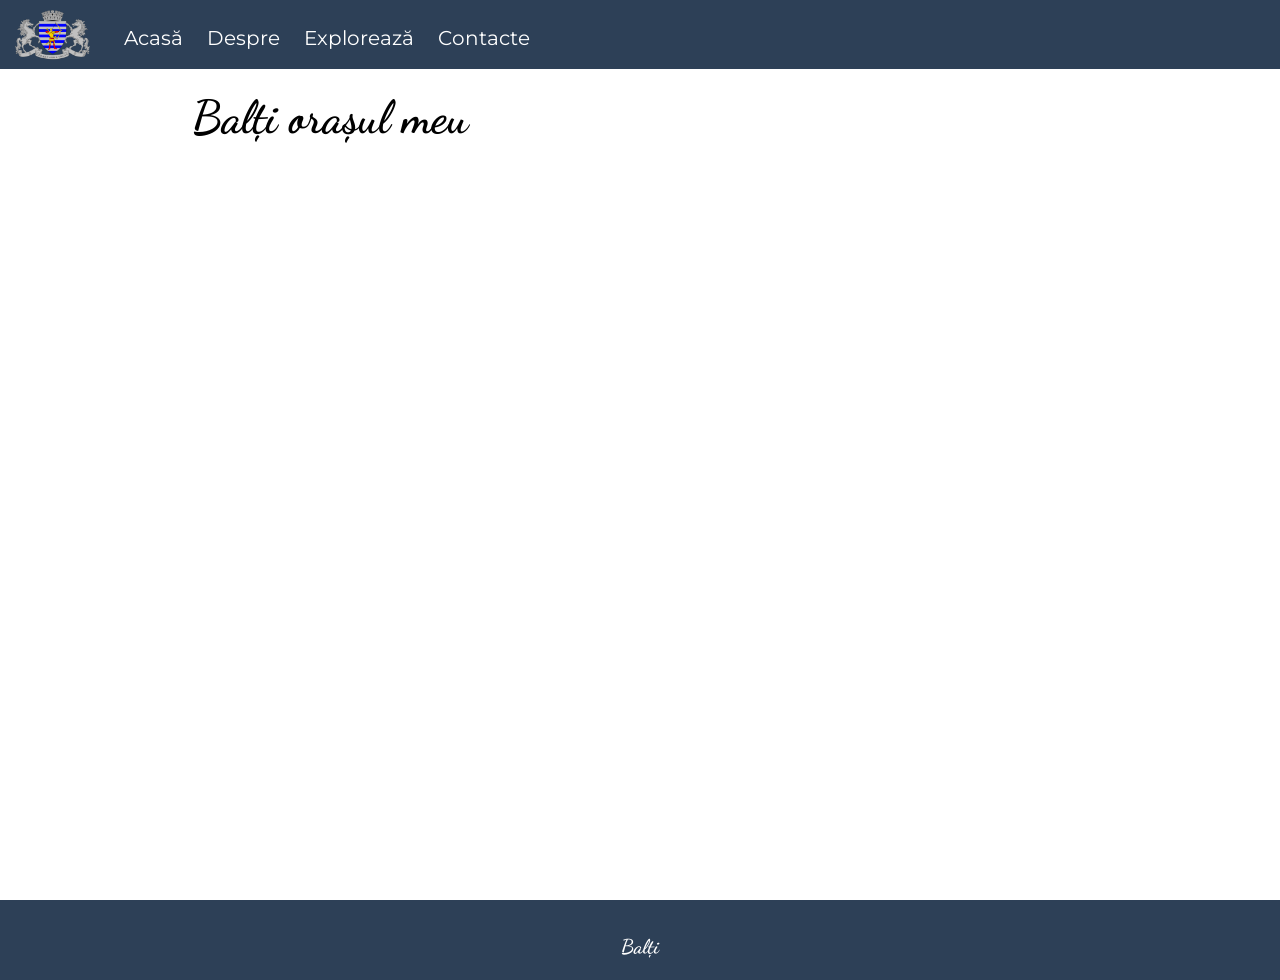
<file: pages/structura.html>
<!DOCTYPE html>
<html>
<head>
    <meta charset="UTF-8">
    <meta name="viewport" content="width=device-width, initial-scale=1.0">
    <link rel="stylesheet" href="../css/style.css">
 <link rel="stylesheet" href="https://cdnjs.cloudflare.com/ajax/libs/font-awesome/6.1.1/css/all.min.css"/>
 <link rel="icon" href="../images/favicon.png">
    <script src="../images/flag.jpg"></script> 
      <title>Balți-localitatea mea</title>
      
</head>
<body>
    <header>
      <img class="logo" src="../images/flag.jpg">
      <navbar> 
<a href="index.html">Acasă</a>
<a href="pages/despre.html">Despre</a>
<a href="pages/exploreaza">Explorează</a>
<a href="pages/contacte.html">Contacte</a>

      </navbar>
    </header>
    <main>
<section>
   <h1>Balți orașul meu</h1>

</section>

    </main>
    <footer>
      <h3><span>Balți</span></h3>
    </footer>
</body>
</html>
</file>
<file: css/style.css>
@import url('https://fonts.googleapis.com/css2?family=Dancing+Script:wght@400..700&family=Montserrat:ital,wght@0,100..900;1,100..900&family=Playfair+Display:ital,wght@0,400..900;1,400..900&display=swap');

* {
    box-sizing: border-box;
}
body {
    margin: 0;
    font-family: 'Montserrat', sans-serif;
    font-size: 17px;
}

main {
    min-height: 100vh;
}

header {
    background: #2d4057;
    position: fixed;
    width: 100%;
    top: 0;
    padding: 10px 15px 5px 15px;
}

navbar {
    margin-left: 30px;
    margin-bottom: 10px;
    display: inline-block;
    overflow: auto;
}

navbar a {
    color: white;
    text-decoration: none;
    margin-right: 20px;
    font-size: 20px;
}

navbar a:hover {
    color: #131b31;
    text-decoration: underline 1px;
}

footer {
    min-height: 80px;
    background: #2d4057;
    text-align: center;
    color: white;
    padding-top: 35px;
}

p {
    line-height: 150%;
    text-indent: 30px;
}

li {
    margin-top: 10px;
    padding-left: 15px;
    list-style-image: linear-gradient(#fa9483, #fa9483);
}

h1, h2, h3, h4, h5, h6 {
    margin-top: 0;
    font-family: 'Dancing Script', cursive;

}
h1 {
    font-size: 270%;
}
h2 {
    font-size: 200%;
}
section {
    padding: 90px 15%;
}

.logo {
    height: 50px;
}

#index {
    background:  linear-gradient(#4343438b, #00000072), url('../images/index.jpg');
    background-size:cover;
      min-height: 100vh;
}

.index-info {
margin-top: 25vh;
text-align: center;
}

.index-info h1 {
    font-size: 350%;
    color: white;
    border: 2px solid rgb(69, 69, 69);
    display: inline-block;
    padding: 20px;
    border-radius: 5px;
    background-color: #2d4057a9
}

.link-index {
    color: white;
    text-decoration: underline #fa9483;
    font-size: 20px;
}

.link-index:hover {
    color: #f3deca;
}

.centered {
    text-align: center;
}

.vframe {
    width: 100%;
    height: 30vw;
    border: 3px solid #fa9483;
    border-radius: 5px;
   box-shadow: rgb(38, 57, 77) 0px 20px 30px -10px;
}

.loc {
overflow: auto;
border-bottom: 4px #f3deca dashed;
margin-bottom: 10px;
}


.loc img {
    height: 18vh;
    width: 18vh;
    object-fit: cover;
    border-radius: 50%;
    float: left;
    margin-right: 15px;
    margin-bottom: 15px;
}

.harta {
    width: 100%;
    height: 40vh;
    border-radius: 5px;
}

.row {
overflow: auto;
}

[class^="col-"] {
    float: left;
    padding: 0px 10px;
}

.col-50 {
    width: 50%;
}

.col-33 {
    width: 33.3%;
}

.col-25 {
    width: 25%;
}

.contacte, .cform {
   border: 2px solid #f3deca;
   border-radius: 5px;
   background-color: #f3deca8b;
   padding: 5px 5%;
   height: 325px;
   margin-bottom: 15px;
}

.cform input, .cform textarea {
    width: 100%;
    font-size: 15px;
    font-family: inherit;
    margin-bottom: 10px;
    padding: 4px 6px;
}

#hamburger {
    color: white;
    font-size: 28px;
    position: absolute;
    right: 22px;
    top: 24px;
    cursor: pointer;
    display: none;
}

/* media trebuie sa fie la sfarsit */

@media (max-width: 800px) {

    body {
        font-size: 16px;
    }

    section {
        padding: 90px 10px;
    }

    navbar a {
        display: none;
    } 

    .index-info h1 {
        font-size: 250%;
    }

    .vframe {
        height: 55vw;
    }

    [class^="col-"] {
    width: 100% !important;
}

    navbar.mobile a {
        display: block;
        text-align: center;
        margin-top: 12px;
    }


    navbar {
        display: block;
    }

    #hamburger {
        display: block;
    }
}


/* Stil general pentru toate tabelele din site */
table {
    width: 100%;
    margin: 25px 0;
    border-collapse: collapse; 
    border: 3px solid #2d4057; 
    font-family: 'Montserrat', sans-serif;
}


table th {
    background-color: #2d4057;
    color: white;
    border: 2px solid #2d4057; 
    padding: 12px;
    text-align: center;
}


table td {
    border: 2px solid #2d4057; 
    padding: 10px;
    color: #333;
}

table tr:hover {
    background-color: rgba(45, 64, 87, 0.1); 
}

table {
    width: 100%;
    margin-top: 30px;
    border-collapse: collapse; 
    border: 3px solid #2d4057; 
    background-color: white;
}

table th {
    background-color: #2d4057; 
    color: white;
    padding: 15px;
    text-align: center;
    border: 2px solid #2d4057; 
}

table td {
    padding: 12px;
    border: 2px solid #2d4057; 
    vertical-align: top;
    color: #333;
}


table tr:nth-child(even) {
    background-color: #f2f2f2;
}
.itinerariu-table {
    margin: 40px auto;
    width: 95%;
    max-width: 1000px;
    border-collapse: separate; 
    border-spacing: 0;
    background-color: white;
    border: 2px solid #2d4057; 
    border-radius: 15px;       
          overflow: hidden;
    
    box-shadow: 0 4px 20px rgba(0,0,0,0.1);
}
.itinerariu-table th {
    background-color: #2d4057;
    color: white;
    padding: 15px;
    font-family: 'Montserrat', sans-serif;
    font-weight: 600;
}

/* Stilul pentru celule */
.itinerariu-table td {
    padding: 15px;
    border: 1px solid #2d4057;
    text-align: center;
    color: #444;
    font-size: 1rem;
}

/* Efect de hover pe rânduri */
.itinerariu-table tr:hover {
    background-color: #f3deca44;
}







.row {
    display: flex;
    flex-wrap: wrap;
    justify-content: center; 
    gap: 20px; 
    width: 100%;
}

.imn-container {
    background: white;
    padding: 40px;
    border-radius: 15px;
    box-shadow: 0 4px 20px rgba(0,0,0,0.08);
    margin: 20px auto;
    max-width: 1000px;
    border: 1px solid #f3deca;
}

/* MODIFICARE AICI: Am adăugat max-width: 450px pentru ca poza să fie mai mică */
.imn-img {
    width: 100%;
    max-width: 450px; /* Poți pune 400px dacă o vrei și mai mică */
    height: auto;
    border-radius: 10px;
    border: 3px solid #fa9483;
    display: block;
    margin: 20px auto;
}

/* Media styling pentru video și audio */
.vframe, audio {
    display: block;
    margin: 20px auto;
    max-width: 100%;
}

.audio-box {
    background-color: #f3deca8b;
    padding: 15px 30px;
    border-radius: 50px;
    display: inline-flex;
    align-items: center;
    gap: 15px;
    margin-bottom: 30px;
}
</file>
